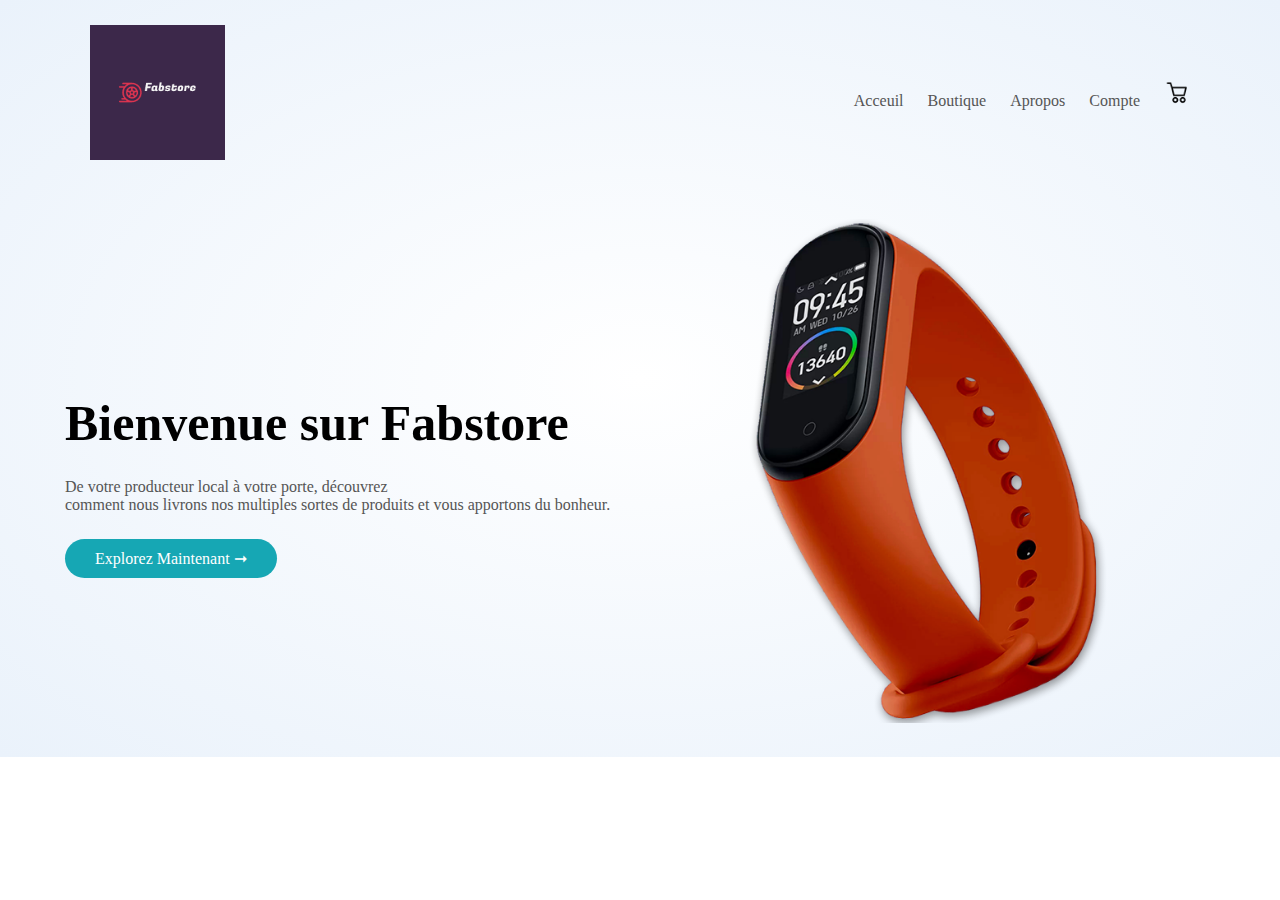
<file: index.html>
<!DOCTYPE html>
<html lang="en">
<head>
    <meta charset="UTF-8">
    <meta http-equiv="X-UA-Compatible" content="IE=edge">
    <meta name="viewport" content="width=device-width, initial-scale=1.0">
    <link rel="stylesheet" href="style.css">
    <title>Fab Store</title>
</head>
<body>
    <section class="header-section">
        <div class="container">
        <header class="navbar">
            <div class="logo">
                <img src="image/logo 1.png" alt="fab store logo">
            </div>
            <nav>
                <ul>
                    <li><a href="index.html">Acceuil</a></li>
                    <li><a href="boutique.html">Boutique</a></li>
                    <li><a href="">Apropos</a></li>
                    <li><a href="compte.html">Compte</a></li>
                </ul>
                <img src="image/cart 1.png" alt="cart icon" width="26px">
            </nav>
        </header>
        <div class="row">
            <div class="col-2">
                <h1>Bienvenue sur Fabstore</h1>
                <p>De votre producteur local à votre porte, découvrez <br>comment nous livrons nos multiples sortes de produits et vous apportons du bonheur.</p>
                <a href="">Explorez Maintenant &#x279E;</a>
            </div>
            <div class="col-2">
                <img src="image/exclusive.png" alt="Telephone">
            </div>
        </div>
        </div>
    </section>
</body>
</html>
</file>
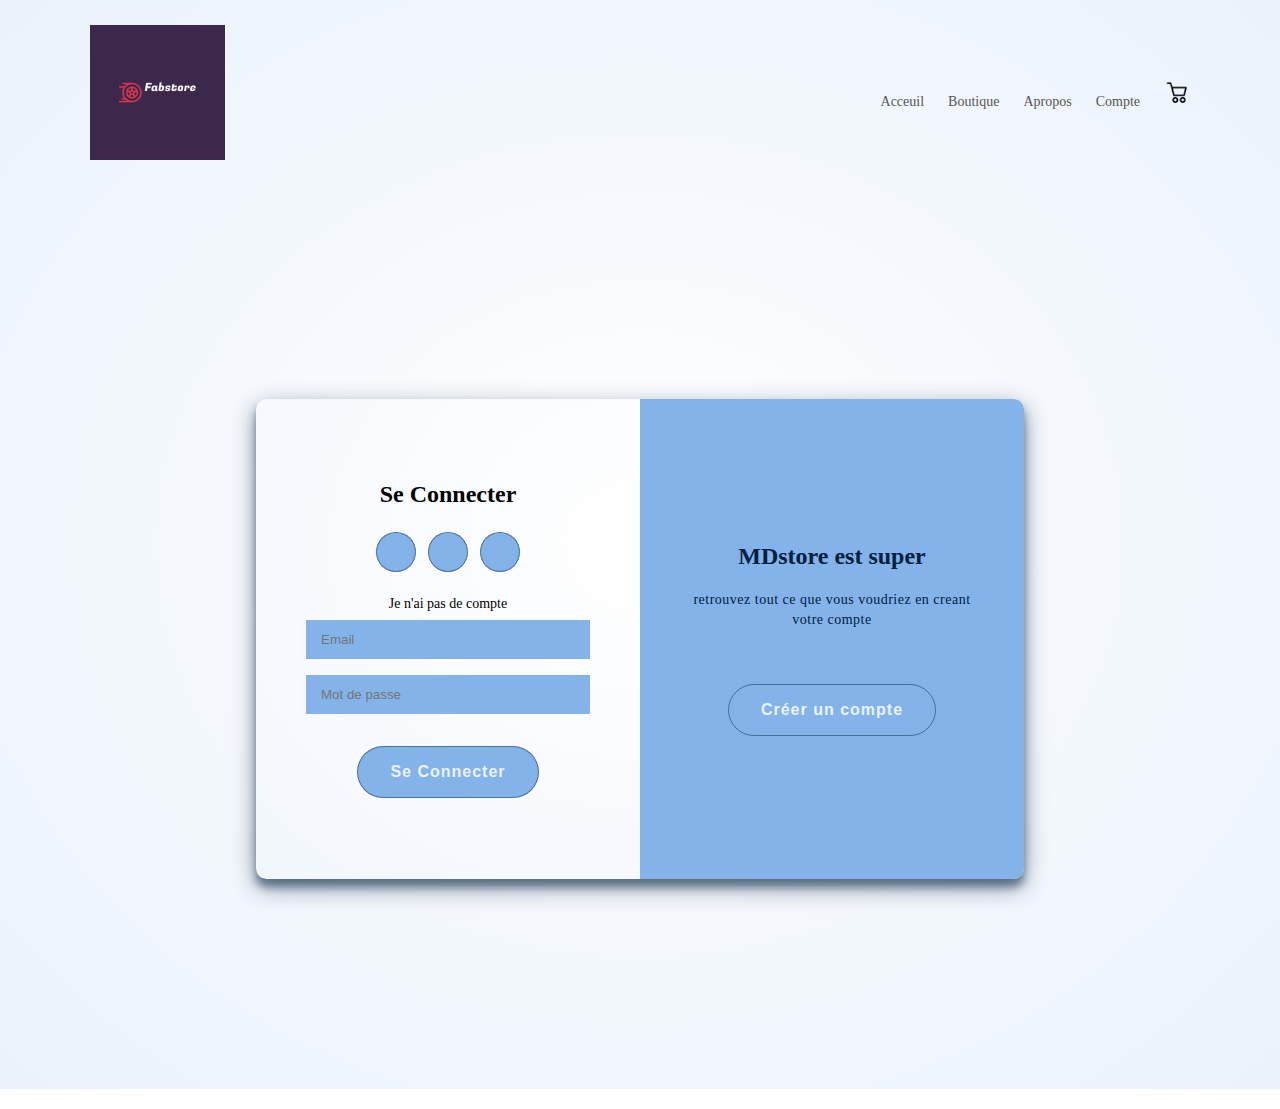
<file: compte.html>
<!DOCTYPE html>
<html lang="en">
<head>
    <meta charset="UTF-8">
    <meta http-equiv="X-UA-Compatible" content="IE=edge">
    <meta name="viewport" content="width=device-width, initial-scale=1.0">
    <link rel="stylesheet" href="stylec.css">
    <title>Fab Store-compte</title>
</head>
<body>
    <section class="header-section">
        <div class="container">
        <header class="navbar">
            <div class="logo">
                <img src="image/logo 1.png" alt="fab store logo">
            </div>
            <nav>
                <ul>
                    <li><a href="index.html">Acceuil</a></li>
                    <li><a href="boutique.html">Boutique</a></li>
                    <li><a href="">Apropos</a></li>
                    <li><a href="compte.html">Compte</a></li>
                </ul>
                <img src="image/cart 1.png" alt="cart icon" width="26px">
            </nav>
        </header>
        <section class="formulaire">
            <div class="containerc" id="containerc">
                <div class="form-container sign-up-container">
                    <form action="#">
                        <h1>Créer un compte</h1>
                        <div class="social-container">
                            <a href="#"><i class="fab fa-facebook-f"></i></a>
                            <a href="#"><i class="fab fa-google-plus-g"></i></a>
                            <a href="#"><i class="fab fa-linkedin-in"></i></a>
                        </div>
                        <span>Utiliser Compte Gmail</span>
                        <input type="text" placeholder="Nom">
                        <input type="email" placeholder="Email">
                        <input type="password" placeholder="Mot de passe">
                        <button>Créer le compte</button>
                    </form>
                </div>
                <div class="containerc" id="containerc">
                    <div class="form-container login-container">
                        <form action="#">
                            <h1>Se Connecter</h1>
                            <div class="social-container">
                                <a href="#"><i class="fab fa-facebook-f"></i></a>
                                <a href="#"><i class="fab fa-google-plus-g"></i></a>
                                <a href="#"><i class="fab fa-linkedin-in"></i></a>
                            </div>
                            <span>Je n'ai pas de compte</span>
                            <input type="email" placeholder="Email">
                            <input type="password" placeholder="Mot de passe">
                            <button>Se Connecter</button>
                        </form>
                    </div>
                    <div class="overlay-container">
                        <div class="overlay">
                            <div class="overlay-panel overlay-left">
                                <h1>MDstore est super</h1>
                                <p>retrouvez tout ce que vous voudriez en vous connectant</p>
                                <button class="ghost" id="login">Se Connecter</button>
                            </div>
                            <div class="overlay-panel overlay-right">
                                <h1>MDstore est super</h1>
                                <p>retrouvez tout ce que vous voudriez en creant votre compte</p>
                                <button class="ghost" id="signUp">Créer un compte</button>
                            </div>
                        </div>
                    </div>
                </div>
        </section>
        </div>
    </section>
    <script src="scriptc.js" charset="UTF-8"></script>
</body>
</html>
</file>
<file: style.css>
*{
    margin: 0;
    padding: 0;
    box-sizing: border-box;
}

.navbar{
    display: flex;
    align-items: center;
    padding: 25px;
}

.logo img{
    width: 135px;
}

nav{
    flex: 1;
    text-align: right;
}

nav ul{
    display: inline-block;
    list-style-type: none;
}

nav ul li{
    display: inline-block;
    margin-right: 20px;
}

nav ul li a{
    text-decoration: none;
    color: #555;
}

.container{
    max-width: 1200px;
    margin: 20px auto;
    padding-left: 25px;
    padding-right: 25px;
}

.row{
    display: flex;
    align-items: center;
    justify-content: space-around;
    flex-wrap: wrap;
}
.col-2{
    flex-basis: 50%;
    min-width: 300px;
}
.col-2 img{
    width: 100%;
    padding: 30px 0;
}

.col-2 h1{
    font-size: 50px;
    line-height: 60px;
    margin: 25px 0;
}
.col-2 a{
    display: inline-block;
    text-decoration: none;
    padding: 10px 30px;
    background: #16a7b4;
    color: #fff;
    border-radius: 30px;
    margin-top: 25px;
    transition: background 0.5s;
}
.col-2 a:hover{
    background: #106e77;
}
p{
    color: #555;
}

.header-section{
    margin-top: -20px;
    background: radial-gradient(#fff, #eaf2fb);
}
</file>
<file: stylec.css>
*{
    margin: 0;
    padding: 0;
    box-sizing: border-box;
}

.navbar{
    display: flex;
    align-items: center;
    padding: 25px;
}

.logo img{
    width: 135px;
}

nav{
    flex: 1;
    text-align: right;
}

nav ul{
    display: inline-block;
    list-style-type: none;
}

nav ul li{
    display: inline-block;
    margin-right: 20px;
}

nav ul li a{
    text-decoration: none;
    color: #555;
}

.container{
    max-width: 1200px;
    margin: 20px auto;
    padding-left: 25px;
    padding-right: 25px;
}

.header-section{
    margin-top: -20px;
    background: radial-gradient(#fff, #eaf2fb);
}

.formulaire{
    display: flex;
    justify-content: center;
    align-items: center;
    flex-direction: column;
    height: 100vh;
}

.containerc{
    position: relative;
    overflow: hidden;
    min-height: 480px;
    width: 768px;
    max-width: 100%;
    border-radius: 10px;
    box-shadow: 0 8px 24px rgba(0, 32, 63, .45), 0 8px 8px rgba(0, 32, 63, .45);
}

.form-container{
    position: absolute;
    top: 0;
    height: 100%;
    transition: 0.6s ease-in-out;
}

.sign-up-container{
    left: 0;
    width: 50%;
    opacity: 0;
    z-index: 1;
}

.containerc.panel-active .login-container{
    transform: translateX(-100%);
}

.containerc.panel-active .sign-up-container{
    transform: translateX(100%);
    opacity: 1;
    z-index: 5;
    animation: show 0.6s;
}

@keyframes show {
    0%, 49.99%{
        opacity: 0;
        z-index: 1;
    }
    50%, 100%{
        opacity: 1;
        z-index: 5;
    }
}

.login-container{
    left: 0;
    width: 50%;
    z-index: 2;
}

form{
    display: flex;
    align-items: center;
    justify-content: center;
    flex-direction: column;
    padding: 0 50px;
    height: 100%;
    text-align: center;
}

input{
    background-color: #83b3e9;
    border: none;
    padding: 12px 15px;
    margin: 8px 0;
    width: 100%;
}

button.ghost{
    background-color: transparent;
}

button{
    background-color: #83b3e9;
    color: #eaf2fb;
    border: 1px solid #83b3e9;
    font-size: 16px;
    font-weight: bold;
    padding: 16px 32px;
    margin-top: 24px;
    letter-spacing: 1px;
    border-radius: 50px;
    border-color: rgba(0, 32, 63, .45);
    transition: .2s ease-in;
}
button:hover{
    cursor: pointer;
    background-color: #00203f;
    color: #83b3e9;
}

button:active{
    transform: scale(0.95);
}
.social-container{
    margin: 24px 0;
}

.social-container a{
    display: inline-flex;
    justify-content: center;
    align-items: center;
    margin: 0 4px;
    height: 40px;
    width: 40px;
    border-radius: 50%;
    background-color: #83b3e9;
    border: 1px solid rgba(0, 32, 63, .45);
}

h1{
    margin: 0;
    font-size: 24px;
}

span{
    font-size: 14px;
}

a{
    text-decoration: none;
    font-size: 14px;
    margin: 8px 0 16px;
    color: #555;
}

.overlay-container{
    position: absolute;
    top: 0;
    left: 50%;
    width: 50%;
    height: 100%;
    overflow: hidden;
    z-index: 100;
    transition: transform 0.6s ease-in-out;
}

.containerc.panel-active .overlay-container{
    transform: translateX(-100%);
}

.overlay{
    background: radial-gradient(#fff, #eaf2fb);
    background: #83b3e9;
    color: #00203f;
    position: relative;
    left: -100%;
    height: 100%;
    width: 200%;
    transform: translateX(0);
    transition: transform 0.6s ease-in-out;
}

.containerc.panel-active .overlay{
    transform: translateX(50%);
}

.overlay-panel{
    position: absolute;
    display: flex;
    align-items: center;
    justify-content: center;
    flex-direction: column;
    padding: 0 40px;
    text-align: center;
    top: 0;
    height: 100%;
    width: 50%;
    transform: translateX(0);
    transition: transform 0.6s ease-in-out;
}

.overlay-left{
    transform: translateX(-20%);
}

.containerc.panel-active .overlay-left{
    transform: translateX(0);
}

.overlay-right{
    right: 0;
    transform: translateX(0);
}
.containerc.panel-active .overlay-right{
    transform: translateX(20%);
}

p{
    font-size: 14px;
    font-weight: 100;
    line-height: 20px;
    letter-spacing: 0.5px;
    margin: 20px 0 30px;
}
</file>
